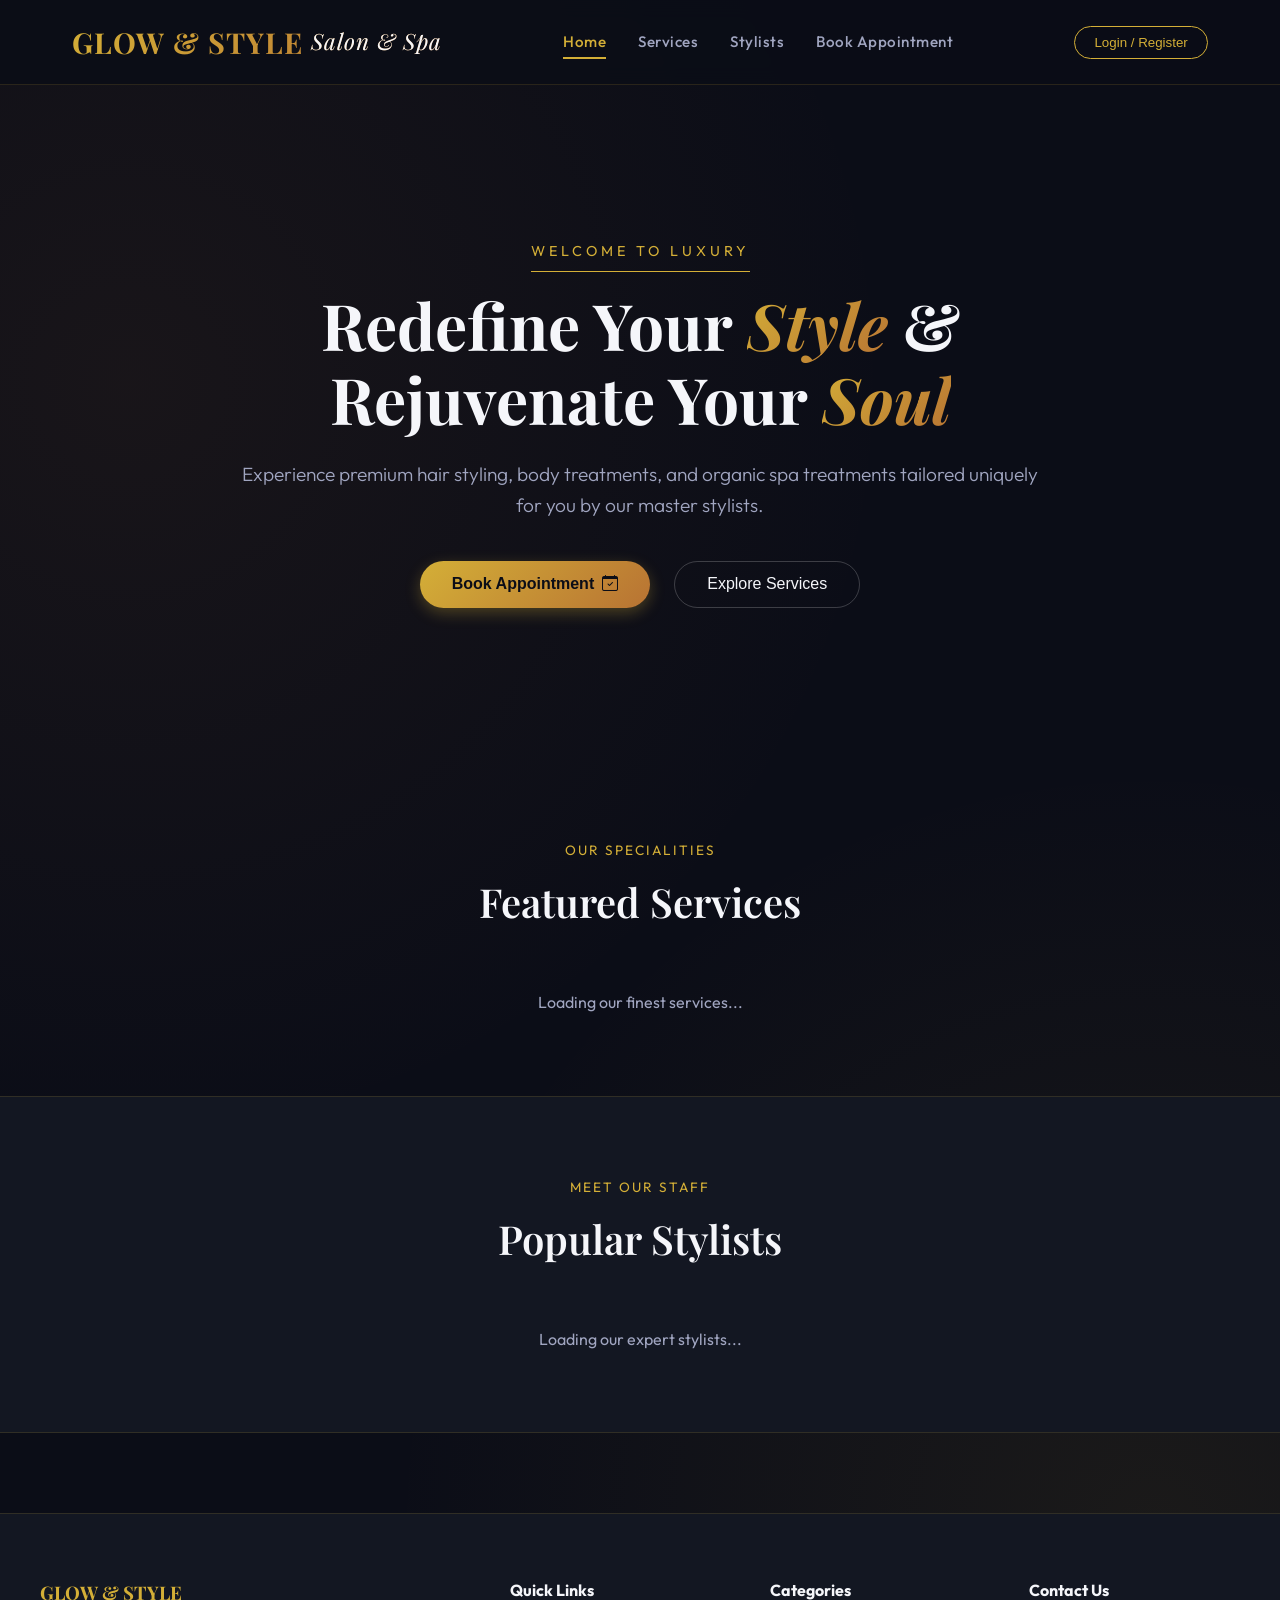
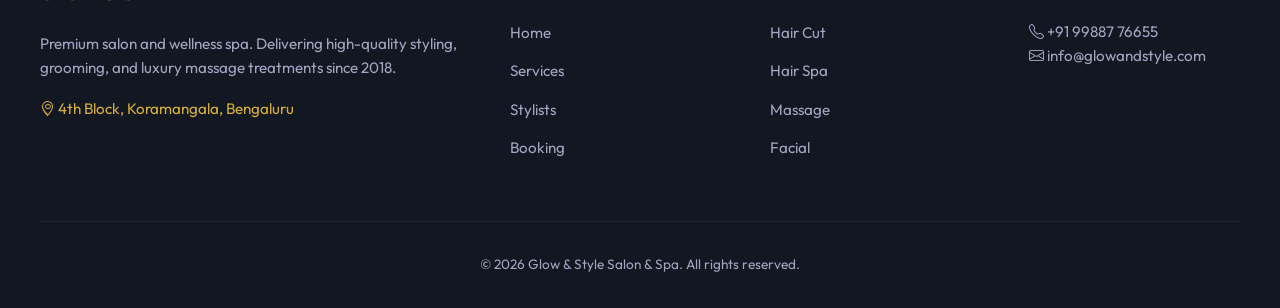
<file: Frontend/index.html>
<!DOCTYPE html>
<html lang="en">
<head>
    <meta charset="UTF-8">
    <meta name="viewport" content="width=device-width, initial-scale=1.0">
    <title>Glow & Style - Luxury Salon & Spa</title>
    <!-- Bootstrap Icons -->
    <link rel="stylesheet" href="https://cdn.jsdelivr.net/npm/bootstrap-icons@1.11.3/font/bootstrap-icons.min.css">
    <link rel="stylesheet" href="style.css">
</head>
<body>

    <!-- Header Navigation -->
    <header>
        <nav class="navbar">
            <a href="index.html" class="logo">GLOW & STYLE <span>Salon & Spa</span></a>
            <ul class="nav-links">
                <li><a href="index.html" class="active">Home</a></li>
                <li><a href="services.html">Services</a></li>
                <li><a href="stylists.html">Stylists</a></li>
                <li><a href="booking.html">Book Appointment</a></li>
            </ul>
            <div id="nav-auth-container">
                <!-- Loaded dynamically by JS -->
            </div>
        </nav>
    </header>

    <!-- Hero Banner -->
    <section class="hero">
        <div class="hero-content">
            <span class="hero-subtitle">Welcome to Luxury</span>
            <h1>Redefine Your <span>Style</span> & Rejuvenate Your <span>Soul</span></h1>
            <p class="hero-description">Experience premium hair styling, body treatments, and organic spa treatments tailored uniquely for you by our master stylists.</p>
            <div class="hero-buttons">
                <button class="btn-primary" onclick="window.location.href='booking.html'">Book Appointment <i class="bi bi-calendar-check"></i></button>
                <button class="btn-secondary" onclick="window.location.href='services.html'">Explore Services</button>
            </div>
        </div>
    </section>

    <!-- Featured Services Section -->
    <section class="section">
        <div class="section-header">
            <span class="section-subtitle">Our Specialities</span>
            <h2 class="section-title">Featured Services</h2>
        </div>
        <div class="featured-grid" id="featured-services-grid">
            <!-- Services loaded dynamically by JS -->
            <div style="grid-column: 1/-1; text-align:center; color:var(--text-muted);">Loading our finest services...</div>
        </div>
    </section>

    <!-- Stylists Section -->
    <section class="section" style="background: var(--bg-secondary); border-top: 1px solid var(--border-glass); border-bottom: 1px solid var(--border-glass); padding: 5rem 2rem; max-width: 100%;">
        <div style="max-width: 1200px; margin: 0 auto;">
            <div class="section-header">
                <span class="section-subtitle">Meet Our Staff</span>
                <h2 class="section-title">Popular Stylists</h2>
            </div>
            <div class="featured-grid" id="popular-stylists-grid">
                <!-- Stylists loaded dynamically by JS -->
                <div style="grid-column: 1/-1; text-align:center; color:var(--text-muted);">Loading our expert stylists...</div>
            </div>
        </div>
    </section>

    <!-- Footer -->
    <footer>
        <div class="footer-content">
            <div class="footer-section">
                <h3>GLOW & STYLE</h3>
                <p>Premium salon and wellness spa. Delivering high-quality styling, grooming, and luxury massage treatments since 2018.</p>
                <p style="margin-top: 1rem; color:var(--primary);"><i class="bi bi-geo-alt"></i> 4th Block, Koramangala, Bengaluru</p>
            </div>
            <div class="footer-section">
                <h4>Quick Links</h4>
                <ul class="footer-links" style="margin-top: 1rem;">
                    <li><a href="index.html">Home</a></li>
                    <li><a href="services.html">Services</a></li>
                    <li><a href="stylists.html">Stylists</a></li>
                    <li><a href="booking.html">Booking</a></li>
                </ul>
            </div>
            <div class="footer-section">
                <h4>Categories</h4>
                <ul class="footer-links" style="margin-top: 1rem;">
                    <li><a href="services.html">Hair Cut</a></li>
                    <li><a href="services.html">Hair Spa</a></li>
                    <li><a href="services.html">Massage</a></li>
                    <li><a href="services.html">Facial</a></li>
                </ul>
            </div>
            <div class="footer-section">
                <h4>Contact Us</h4>
                <p style="margin-top: 1rem;"><i class="bi bi-telephone"></i> +91 99887 76655</p>
                <p><i class="bi bi-envelope"></i> info@glowandstyle.com</p>
            </div>
        </div>
        <div class="footer-bottom">
            <p>&copy; 2026 Glow & Style Salon & Spa. All rights reserved.</p>
        </div>
    </footer>

    <script src="script.js"></script>
</body>
</html>
</file>
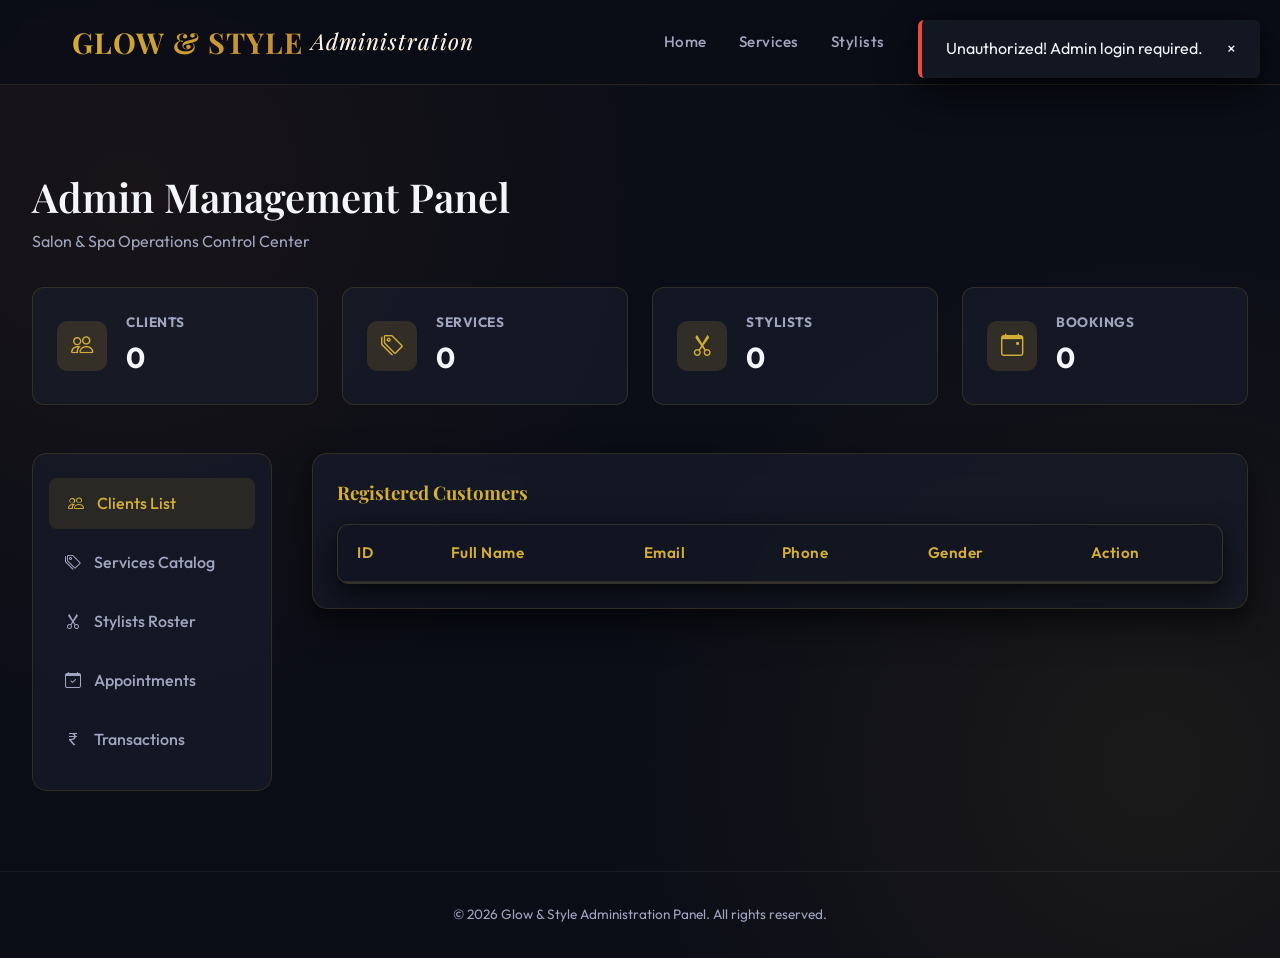
<file: Frontend/admin_dashboard.html>
<!DOCTYPE html>
<html lang="en">
<head>
    <meta charset="UTF-8">
    <meta name="viewport" content="width=device-width, initial-scale=1.0">
    <title>Admin Management Dashboard - Glow & Style</title>
    <link rel="stylesheet" href="https://cdn.jsdelivr.net/npm/bootstrap-icons@1.11.3/font/bootstrap-icons.min.css">
    <link rel="stylesheet" href="style.css">
</head>
<body>

    <header>
        <nav class="navbar">
            <a href="index.html" class="logo">GLOW & STYLE <span>Administration</span></a>
            <ul class="nav-links">
                <li><a href="index.html">Home</a></li>
                <li><a href="services.html">Services</a></li>
                <li><a href="stylists.html">Stylists</a></li>
            </ul>
            <div id="nav-auth-container"></div>
        </nav>
    </header>

    <main class="section" style="max-width: 1350px;">
        <div class="section-header" style="text-align: left; margin-bottom: 2rem;">
            <h1 class="section-title">Admin Management Panel</h1>
            <p style="color:var(--text-muted)">Salon & Spa Operations Control Center</p>
        </div>

        <!-- Analytical Statistics -->
        <div class="stats-grid">
            <div class="stat-card">
                <div class="stat-icon"><i class="bi bi-people"></i></div>
                <div class="stat-info">
                    <h4>Clients</h4>
                    <p id="stat-total-clients">0</p>
                </div>
            </div>
            <div class="stat-card">
                <div class="stat-icon"><i class="bi bi-tags"></i></div>
                <div class="stat-info">
                    <h4>Services</h4>
                    <p id="stat-total-services">0</p>
                </div>
            </div>
            <div class="stat-card">
                <div class="stat-icon"><i class="bi bi-scissors"></i></div>
                <div class="stat-info">
                    <h4>Stylists</h4>
                    <p id="stat-total-stylists">0</p>
                </div>
            </div>
            <div class="stat-card">
                <div class="stat-icon"><i class="bi bi-calendar-event"></i></div>
                <div class="stat-info">
                    <h4>Bookings</h4>
                    <p id="stat-total-bookings">0</p>
                </div>
            </div>
        </div>

        <!-- Core Dashboard Layout -->
        <div class="dashboard-layout">
            
            <!-- Sidebar Panel -->
            <div class="sidebar">
                <ul class="sidebar-menu">
                    <li class="sidebar-link active" data-section="customers"><i class="bi bi-people"></i> Clients List</li>
                    <li class="sidebar-link" data-section="services"><i class="bi bi-tags"></i> Services Catalog</li>
                    <li class="sidebar-link" data-section="stylists"><i class="bi bi-scissors"></i> Stylists Roster</li>
                    <li class="sidebar-link" data-section="appointments"><i class="bi bi-calendar-check"></i> Appointments</li>
                    <li class="sidebar-link" data-section="payments"><i class="bi bi-currency-rupee"></i> Transactions</li>
                </ul>
            </div>

            <!-- Sections Container -->
            <div>
                
                <!-- CUSTOMERS SECTION -->
                <div class="admin-section" id="admin-sec-customers">
                    <div class="glass-card" style="padding: 1.5rem;">
                        <h3 style="font-family:var(--font-serif); margin-bottom: 1rem; color:var(--primary);">Registered Customers</h3>
                        <div class="table-responsive">
                            <table class="custom-table">
                                <thead>
                                    <tr>
                                        <th>ID</th>
                                        <th>Full Name</th>
                                        <th>Email</th>
                                        <th>Phone</th>
                                        <th>Gender</th>
                                        <th>Action</th>
                                    </tr>
                                </thead>
                                <tbody id="admin-customers-tbody"></tbody>
                            </table>
                        </div>
                    </div>
                </div>

                <!-- SERVICES SECTION -->
                <div class="admin-section" id="admin-sec-services" style="display:none;">
                    <div class="glass-card" style="padding: 1.5rem;">
                        <div style="display:flex; justify-content:space-between; align-items:center; margin-bottom: 1.2rem;">
                            <h3 style="font-family:var(--font-serif); color:var(--primary); margin:0;">Services List</h3>
                            <button class="btn-primary" onclick="openAddServiceModal()"><i class="bi bi-plus-circle"></i> Add Service</button>
                        </div>
                        <div class="table-responsive">
                            <table class="custom-table">
                                <thead>
                                    <tr>
                                        <th>ID</th>
                                        <th>Service Name</th>
                                        <th>Category</th>
                                        <th>Duration</th>
                                        <th>Price</th>
                                        <th>Action</th>
                                    </tr>
                                </thead>
                                <tbody id="admin-services-tbody"></tbody>
                            </table>
                        </div>
                    </div>
                </div>

                <!-- STYLISTS SECTION -->
                <div class="admin-section" id="admin-sec-stylists" style="display:none;">
                    <div class="glass-card" style="padding: 1.5rem;">
                        <div style="display:flex; justify-content:space-between; align-items:center; margin-bottom: 1.2rem;">
                            <h3 style="font-family:var(--font-serif); color:var(--primary); margin:0;">Stylists & Therapists</h3>
                            <button class="btn-primary" onclick="openAddStylistModal()"><i class="bi bi-plus-circle"></i> Add Stylist</button>
                        </div>
                        <div class="table-responsive">
                            <table class="custom-table">
                                <thead>
                                    <tr>
                                        <th>ID</th>
                                        <th>Stylist Name</th>
                                        <th>Specialty</th>
                                        <th>Experience</th>
                                        <th>Phone</th>
                                        <th>Availability</th>
                                        <th>Action</th>
                                    </tr>
                                </thead>
                                <tbody id="admin-stylists-tbody"></tbody>
                            </table>
                        </div>
                    </div>
                </div>

                <!-- APPOINTMENTS SECTION -->
                <div class="admin-section" id="admin-sec-appointments" style="display:none;">
                    <div class="glass-card" style="padding: 1.5rem;">
                        <h3 style="font-family:var(--font-serif); margin-bottom: 1rem; color:var(--primary);">Customer Appointments</h3>
                        <div class="table-responsive">
                            <table class="custom-table">
                                <thead>
                                    <tr>
                                        <th>ID</th>
                                        <th>Customer</th>
                                        <th>Service</th>
                                        <th>Stylist</th>
                                        <th>Schedule</th>
                                        <th>Status</th>
                                        <th>Action</th>
                                    </tr>
                                </thead>
                                <tbody id="admin-appointments-tbody"></tbody>
                            </table>
                        </div>
                    </div>
                </div>

                <!-- TRANSACTIONS SECTION -->
                <div class="admin-section" id="admin-sec-payments" style="display:none;">
                    <div class="glass-card" style="padding: 1.5rem;">
                        <h3 style="font-family:var(--font-serif); margin-bottom: 1rem; color:var(--primary);">Transactions History</h3>
                        <div class="table-responsive">
                            <table class="custom-table">
                                <thead>
                                    <tr>
                                        <th>ID</th>
                                        <th>Customer</th>
                                        <th>Booking ID</th>
                                        <th>Amount</th>
                                        <th>Method</th>
                                        <th>Status</th>
                                        <th>Action</th>
                                    </tr>
                                </thead>
                                <tbody id="admin-payments-tbody"></tbody>
                            </table>
                        </div>
                    </div>
                </div>

            </div>
        </div>
    </main>

    <div style="margin-top: 5rem; text-align: center; color:var(--text-muted); font-size:0.85rem; padding: 2rem 0; border-top: 1px solid rgba(255,255,255,0.05);">
        &copy; 2026 Glow & Style Administration Panel. All rights reserved.
    </div>

    <script src="script.js"></script>
</body>
</html>
</file>
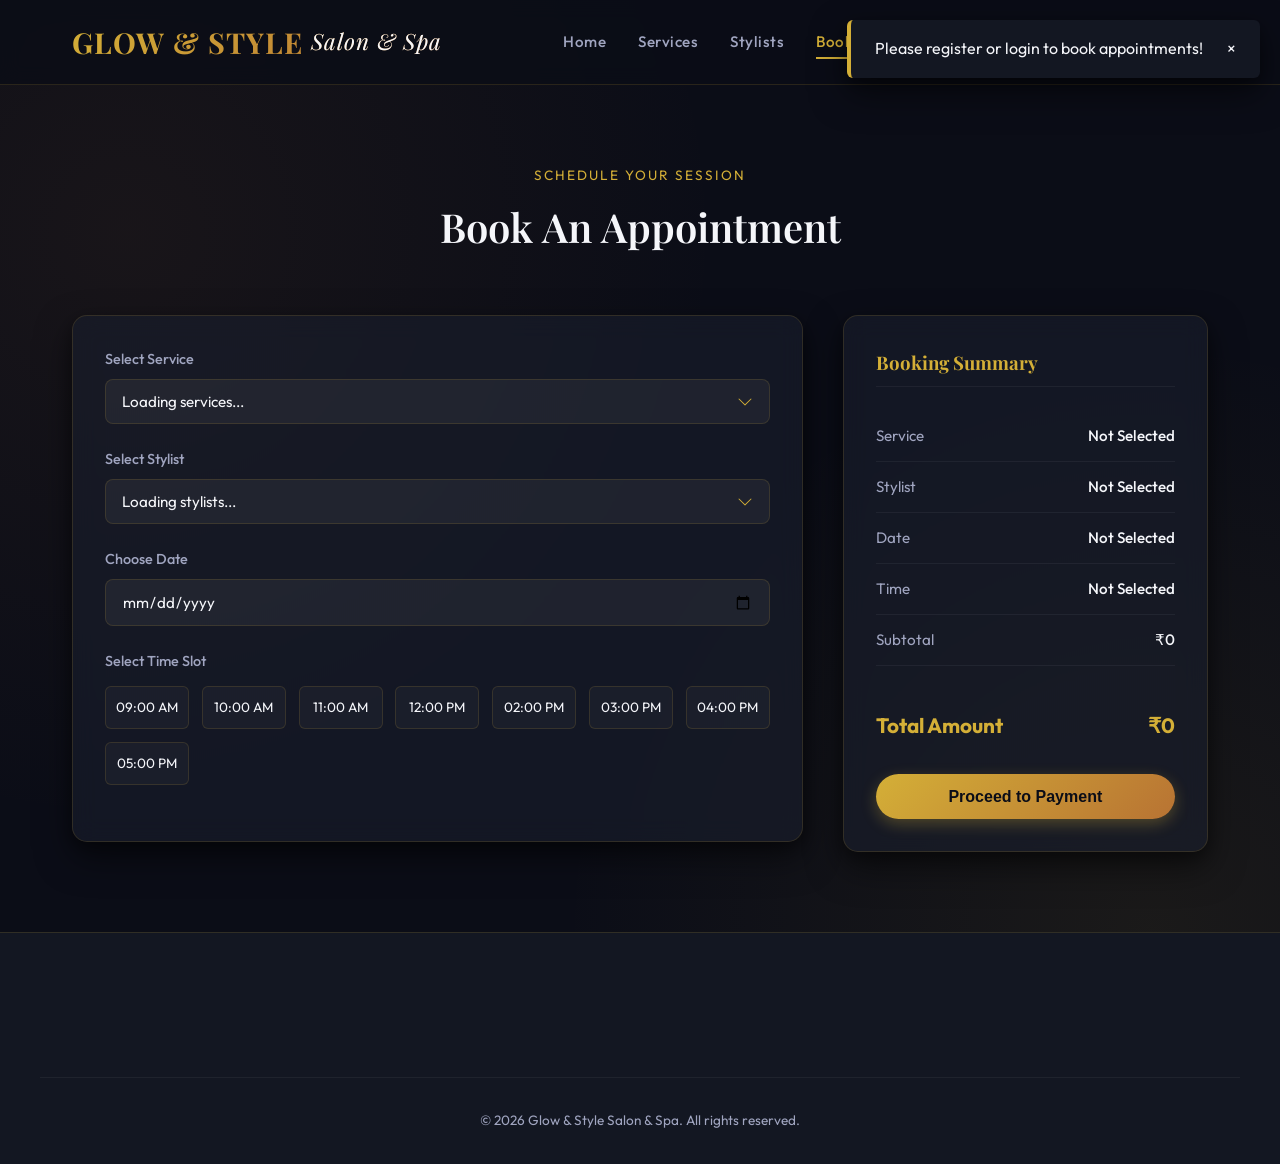
<file: Frontend/booking.html>
<!DOCTYPE html>
<html lang="en">
<head>
    <meta charset="UTF-8">
    <meta name="viewport" content="width=device-width, initial-scale=1.0">
    <title>Book Appointment - Glow & Style</title>
    <link rel="stylesheet" href="https://cdn.jsdelivr.net/npm/bootstrap-icons@1.11.3/font/bootstrap-icons.min.css">
    <link rel="stylesheet" href="style.css">
</head>
<body>

    <header>
        <nav class="navbar">
            <a href="index.html" class="logo">GLOW & STYLE <span>Salon & Spa</span></a>
            <ul class="nav-links">
                <li><a href="index.html">Home</a></li>
                <li><a href="services.html">Services</a></li>
                <li><a href="stylists.html">Stylists</a></li>
                <li><a href="booking.html" class="active">Book Appointment</a></li>
            </ul>
            <div id="nav-auth-container"></div>
        </nav>
    </header>

    <main class="section">
        <div class="section-header">
            <span class="section-subtitle">Schedule Your Session</span>
            <h1 class="section-title">Book An Appointment</h1>
        </div>

        <div class="booking-layout">
            <!-- Form Block -->
            <div class="glass-card">
                <form id="booking-form" onsubmit="return false;">
                    <div class="form-group">
                        <label for="book-service-select">Select Service</label>
                        <select class="form-control form-select" id="book-service-select" required>
                            <option value="">Loading services...</option>
                        </select>
                    </div>

                    <div class="form-group">
                        <label for="book-stylist-select">Select Stylist</label>
                        <select class="form-control form-select" id="book-stylist-select" required>
                            <option value="">Loading stylists...</option>
                        </select>
                    </div>

                    <div class="form-group">
                        <label for="book-date">Choose Date</label>
                        <input type="date" class="form-control" id="book-date" required>
                    </div>

                    <div class="form-group">
                        <label>Select Time Slot</label>
                        <div class="booking-grid">
                            <div class="time-slot" data-time="09:00">09:00 AM</div>
                            <div class="time-slot" data-time="10:00">10:00 AM</div>
                            <div class="time-slot" data-time="11:00">11:00 AM</div>
                            <div class="time-slot" data-time="12:00">12:00 PM</div>
                            <div class="time-slot" data-time="02:00">02:00 PM</div>
                            <div class="time-slot" data-time="03:00">03:00 PM</div>
                            <div class="time-slot" data-time="04:00">04:00 PM</div>
                            <div class="time-slot" data-time="05:00">05:00 PM</div>
                        </div>
                    </div>
                </form>
            </div>

            <!-- Summary Block -->
            <div class="glass-card booking-summary-card">
                <h3 style="font-family: var(--font-serif); color: var(--primary); margin-bottom: 1.5rem; border-bottom: 1px solid rgba(255,255,255,0.05); padding-bottom: 0.5rem;">Booking Summary</h3>
                <ul class="summary-list">
                    <li class="summary-item">
                        <span>Service</span>
                        <span id="summary-service">Not Selected</span>
                    </li>
                    <li class="summary-item">
                        <span>Stylist</span>
                        <span id="summary-stylist">Not Selected</span>
                    </li>
                    <li class="summary-item">
                        <span>Date</span>
                        <span id="summary-date">Not Selected</span>
                    </li>
                    <li class="summary-item">
                        <span>Time</span>
                        <span id="summary-time">Not Selected</span>
                    </li>
                    <li class="summary-item">
                        <span>Subtotal</span>
                        <span id="summary-price">₹0</span>
                    </li>
                </ul>
                <div class="summary-total">
                    <span>Total Amount</span>
                    <span id="summary-total">₹0</span>
                </div>
                <button type="button" class="btn-primary" id="btn-confirm-booking" style="width: 100%; justify-content: center; margin-top: 2rem;">Proceed to Payment</button>
            </div>
        </div>
    </main>

    <footer>
        <div class="footer-bottom" style="margin-top: 5rem;">
            <p>&copy; 2026 Glow & Style Salon & Spa. All rights reserved.</p>
        </div>
    </footer>

    <script src="script.js"></script>
</body>
</html>
</file>
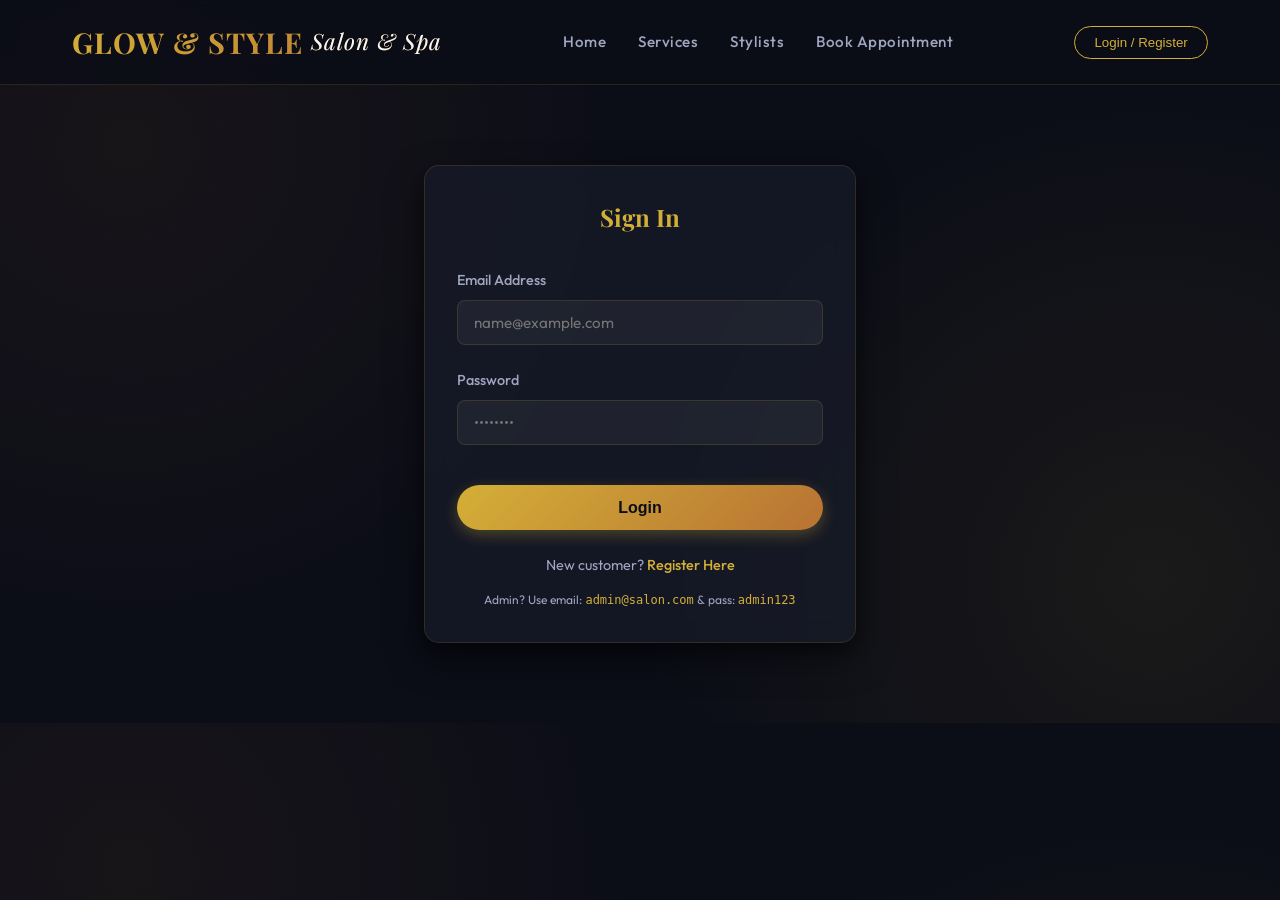
<file: Frontend/customer_dashboard.html>
<!DOCTYPE html>
<html lang="en">
<head>
    <meta charset="UTF-8">
    <meta name="viewport" content="width=device-width, initial-scale=1.0">
    <title>Customer Dashboard - Glow & Style</title>
    <link rel="stylesheet" href="https://cdn.jsdelivr.net/npm/bootstrap-icons@1.11.3/font/bootstrap-icons.min.css">
    <link rel="stylesheet" href="style.css">
</head>
<body>

    <header>
        <nav class="navbar">
            <a href="index.html" class="logo">GLOW & STYLE <span>Salon & Spa</span></a>
            <ul class="nav-links">
                <li><a href="index.html">Home</a></li>
                <li><a href="services.html">Services</a></li>
                <li><a href="stylists.html">Stylists</a></li>
                <li><a href="booking.html">Book Appointment</a></li>
            </ul>
            <div id="nav-auth-container"></div>
        </nav>
    </header>

    <main class="section">
        <div class="section-header">
            <span class="section-subtitle">Manage Your Bookings</span>
            <h1 class="section-title">Customer Dashboard</h1>
        </div>

        <div class="dashboard-layout">
            <!-- Profile Sidebar -->
            <div class="sidebar">
                <div style="text-align: center; margin-bottom: 2rem; border-bottom: 1px solid rgba(255,255,255,0.05); padding-bottom: 1.5rem;">
                    <div style="width:70px; height:70px; border-radius:50%; background:var(--primary); color:var(--bg-primary); display:flex; align-items:center; justify-content:center; font-size:1.8rem; font-weight:700; margin:0 auto 1rem;">
                        <i class="bi bi-person"></i>
                    </div>
                    <h3 id="dash-client-name" style="font-family:var(--font-serif); font-size:1.2rem; color:var(--primary);">Loading...</h3>
                    <p id="dash-client-email" style="font-size:0.8rem; color:var(--text-muted);">Loading...</p>
                </div>
                <div style="display:flex; flex-direction:column; gap:0.8rem; font-size:0.85rem;">
                    <div>
                        <span style="color:var(--text-muted)">Phone:</span>
                        <p id="dash-client-phone" style="font-weight:500;">Loading...</p>
                    </div>
                    <div>
                        <span style="color:var(--text-muted)">Gender:</span>
                        <p id="dash-client-gender" style="font-weight:500;">Loading...</p>
                    </div>
                </div>
            </div>

            <!-- Content Area -->
            <div style="display:flex; flex-direction:column; gap:2.5rem;">
                
                <!-- Upcoming Appointments -->
                <div class="glass-card" style="padding: 1.5rem;">
                    <h3 style="font-family: var(--font-serif); color: var(--primary); margin-bottom: 1rem; display:flex; align-items:center; gap:0.5rem;"><i class="bi bi-calendar-event"></i> Upcoming Appointments</h3>
                    <div class="table-responsive">
                        <table class="custom-table">
                            <thead>
                                <tr>
                                    <th>Booking ID</th>
                                    <th>Service</th>
                                    <th>Stylist</th>
                                    <th>Date</th>
                                    <th>Time</th>
                                    <th>Actions</th>
                                </tr>
                            </thead>
                            <tbody id="upcoming-appointments-list">
                                <tr><td colspan="6" style="text-align:center; color:var(--text-muted);">Loading bookings...</td></tr>
                            </tbody>
                        </table>
                    </div>
                </div>

                <!-- Completed Services -->
                <div class="glass-card" style="padding: 1.5rem;">
                    <h3 style="font-family: var(--font-serif); color: var(--primary); margin-bottom: 1rem; display:flex; align-items:center; gap:0.5rem;"><i class="bi bi-check2-circle"></i> Service History</h3>
                    <div class="table-responsive">
                        <table class="custom-table">
                            <thead>
                                <tr>
                                    <th>Booking ID</th>
                                    <th>Service Name</th>
                                    <th>Stylist Name</th>
                                    <th>Date Completed</th>
                                    <th>Status</th>
                                </tr>
                            </thead>
                            <tbody id="completed-appointments-list">
                                <tr><td colspan="5" style="text-align:center; color:var(--text-muted);">Loading history...</td></tr>
                            </tbody>
                        </table>
                    </div>
                </div>

                <!-- Billing History -->
                <div class="glass-card" style="padding: 1.5rem;">
                    <h3 style="font-family: var(--font-serif); color: var(--primary); margin-bottom: 1rem; display:flex; align-items:center; gap:0.5rem;"><i class="bi bi-credit-card"></i> Payment History</h3>
                    <div class="table-responsive">
                        <table class="custom-table">
                            <thead>
                                <tr>
                                    <th>Receipt ID</th>
                                    <th>Booking ID</th>
                                    <th>Paid Amount</th>
                                    <th>Payment Method</th>
                                    <th>Status</th>
                                </tr>
                            </thead>
                            <tbody id="payment-history-list">
                                <tr><td colspan="5" style="text-align:center; color:var(--text-muted);">Loading payment transactions...</td></tr>
                            </tbody>
                        </table>
                    </div>
                </div>

            </div>
        </div>
    </main>

    <footer>
        <div class="footer-bottom" style="margin-top: 5rem;">
            <p>&copy; 2026 Glow & Style Salon & Spa. All rights reserved.</p>
        </div>
    </footer>

    <script src="script.js"></script>
</body>
</html>
</file>
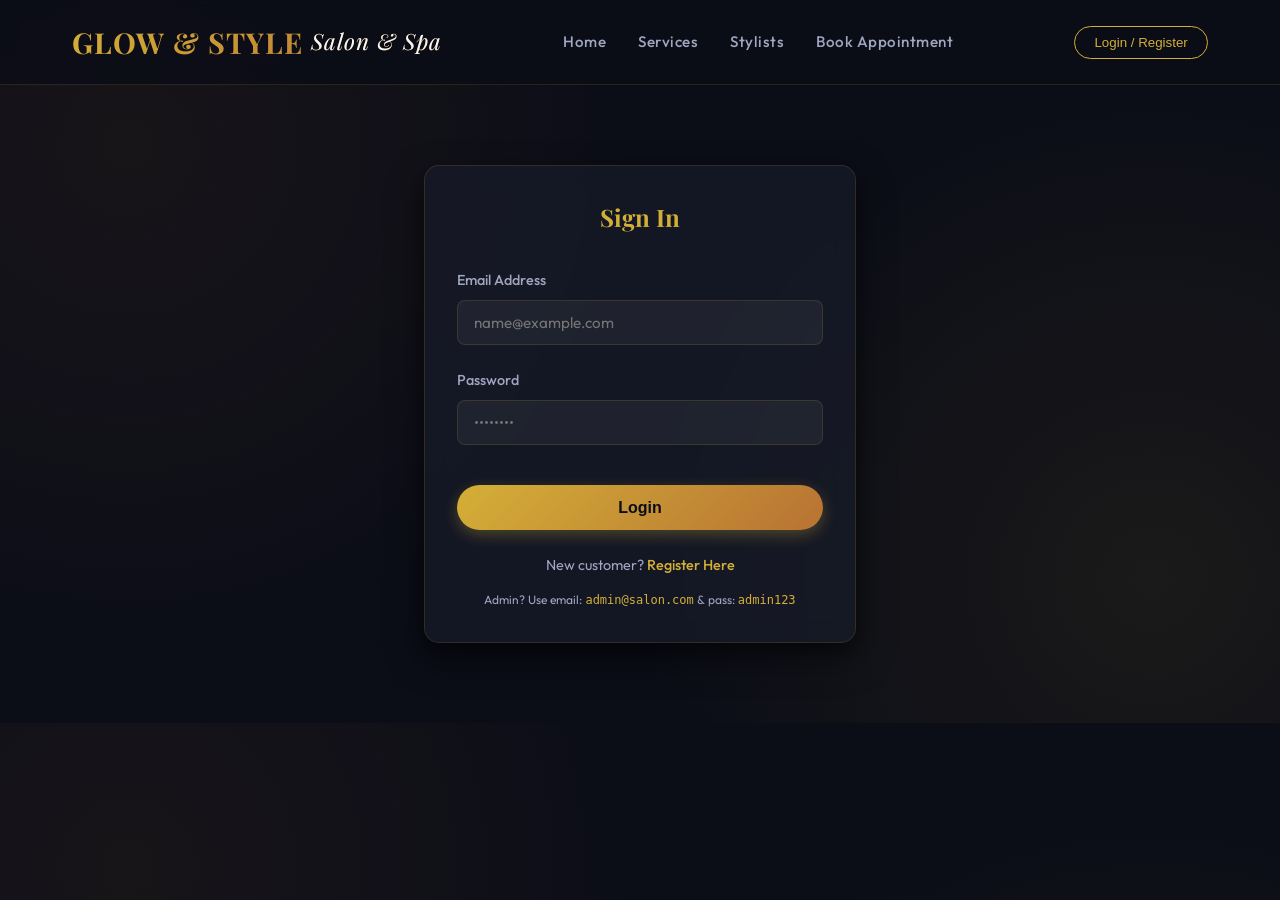
<file: Frontend/login.html>
<!DOCTYPE html>
<html lang="en">
<head>
    <meta charset="UTF-8">
    <meta name="viewport" content="width=device-width, initial-scale=1.0">
    <title>Customer Login - Glow & Style</title>
    <link rel="stylesheet" href="https://cdn.jsdelivr.net/npm/bootstrap-icons@1.11.3/font/bootstrap-icons.min.css">
    <link rel="stylesheet" href="style.css">
</head>
<body>

    <header>
        <nav class="navbar">
            <a href="index.html" class="logo">GLOW & STYLE <span>Salon & Spa</span></a>
            <ul class="nav-links">
                <li><a href="index.html">Home</a></li>
                <li><a href="services.html">Services</a></li>
                <li><a href="stylists.html">Stylists</a></li>
                <li><a href="booking.html">Book Appointment</a></li>
            </ul>
            <div id="nav-auth-container"></div>
        </nav>
    </header>

    <div class="auth-container">
        <div class="glass-card">
            <h2 style="font-family: var(--font-serif); text-align: center; margin-bottom: 2rem; color: var(--primary);">Sign In</h2>
            <form id="login-form">
                <div class="form-group">
                    <label for="login-email">Email Address</label>
                    <input type="email" class="form-control" id="login-email" placeholder="name@example.com" required>
                </div>
                <div class="form-group">
                    <label for="login-password">Password</label>
                    <input type="password" class="form-control" id="login-password" placeholder="••••••••" required>
                </div>
                <button type="submit" class="btn-primary" style="width: 100%; justify-content: center; margin-top: 1rem;">Login</button>
            </form>
            <div class="auth-footer">
                <p>New customer? <a href="register.html">Register Here</a></p>
                <p style="margin-top:0.8rem; font-size:0.75rem; color:var(--text-muted);">Admin? Use email: <code style="color:var(--primary)">admin@salon.com</code> & pass: <code style="color:var(--primary)">admin123</code></p>
            </div>
        </div>
    </div>

    <script src="script.js"></script>
</body>
</html>
</file>
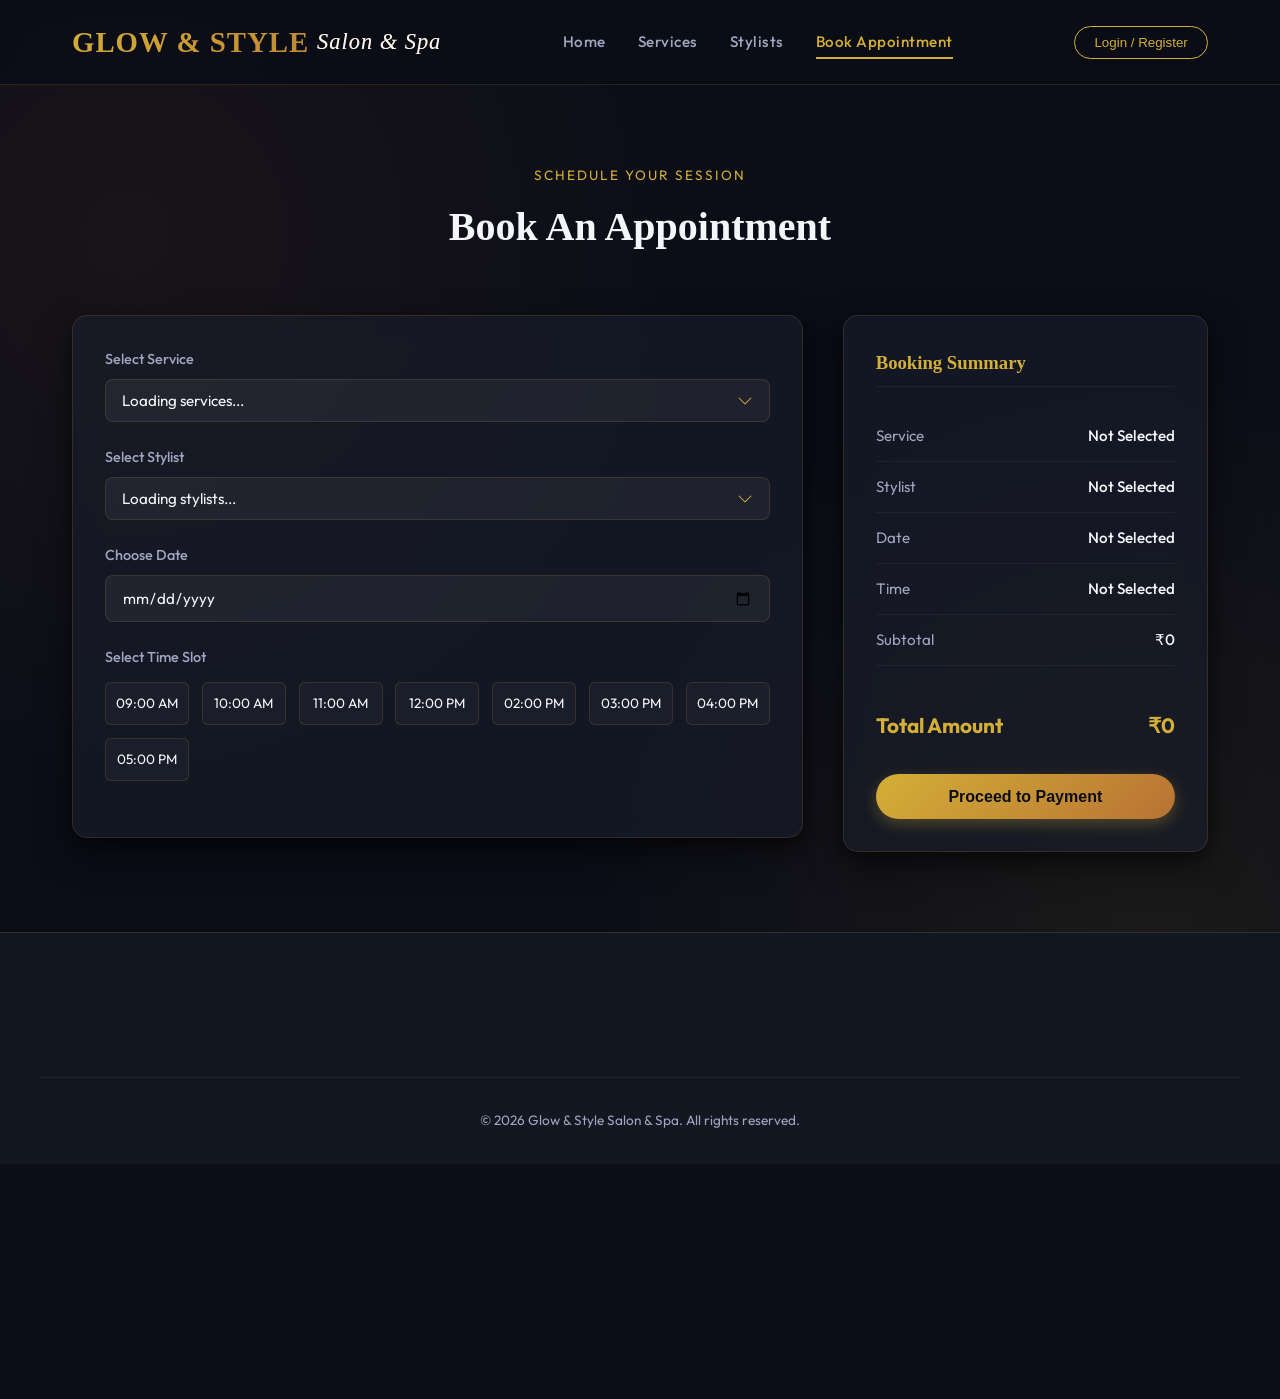
<file: Frontend/payment.html>
<!DOCTYPE html>
<html lang="en">
<head>
    <meta charset="UTF-8">
    <meta name="viewport" content="width=device-width, initial-scale=1.0">
    <title>Process Payment - Glow & Style</title>
    <link rel="stylesheet" href="https://cdn.jsdelivr.net/npm/bootstrap-icons@1.11.3/font/bootstrap-icons.min.css">
    <link rel="stylesheet" href="style.css">
</head>
<body>

    <header>
        <nav class="navbar">
            <a href="index.html" class="logo">GLOW & STYLE <span>Salon & Spa</span></a>
            <ul class="nav-links">
                <li><a href="index.html">Home</a></li>
                <li><a href="services.html">Services</a></li>
                <li><a href="stylists.html">Stylists</a></li>
                <li><a href="booking.html">Book Appointment</a></li>
            </ul>
            <div id="nav-auth-container"></div>
        </nav>
    </header>

    <main class="section" style="max-width: 800px;">
        <div class="section-header">
            <span class="section-subtitle">Secure Booking Checkout</span>
            <h1 class="section-title">Billing & Payment</h1>
        </div>

        <div class="glass-card">
            <!-- Details summary -->
            <div style="border-bottom: 1px solid rgba(255,255,255,0.05); padding-bottom: 1.5rem; margin-bottom: 2rem;">
                <h3 style="font-family: var(--font-serif); color: var(--primary); margin-bottom: 1rem;">Order Details</h3>
                <div style="display:grid; grid-template-columns: 1fr 1fr; gap:1rem; font-size:0.95rem;">
                    <div>
                        <p style="color:var(--text-muted)">Selected Service:</p>
                        <p style="font-weight: 500;" id="pay-service-name">Loading...</p>
                    </div>
                    <div>
                        <p style="color:var(--text-muted)">Stylist Specialist:</p>
                        <p style="font-weight: 500;" id="pay-stylist-name">Loading...</p>
                    </div>
                    <div>
                        <p style="color:var(--text-muted)">Date & Time:</p>
                        <p style="font-weight: 500;" id="pay-date-time">Loading...</p>
                    </div>
                    <div>
                        <p style="color:var(--text-muted)">Pricing Subtotal:</p>
                        <p style="font-weight: 500; color: var(--primary);" id="pay-amount">₹0</p>
                    </div>
                </div>
            </div>

            <!-- Payment Methods -->
            <h3 style="font-family: var(--font-serif); color: var(--primary); margin-bottom: 1.2rem;">Choose Payment Method</h3>
            <div class="payment-methods-grid">
                <div class="payment-method-card" data-method="UPI">
                    <i class="bi bi-phone"></i>
                    <span>UPI (GPay / PhonePe)</span>
                </div>
                <div class="payment-method-card" data-method="Credit Card">
                    <i class="bi bi-credit-card"></i>
                    <span>Credit Card</span>
                </div>
                <div class="payment-method-card" data-method="Debit Card">
                    <i class="bi bi-credit-card-2-front"></i>
                    <span>Debit Card</span>
                </div>
                <div class="payment-method-card" data-method="Cash">
                    <i class="bi bi-cash-stack"></i>
                    <span>Pay at Salon (Cash)</span>
                </div>
            </div>

            <!-- Checkout Price -->
            <div style="display:flex; justify-content:space-between; align-items:center; background:rgba(0,0,0,0.2); padding: 1.5rem; border-radius: 10px; margin-bottom: 2rem;">
                <div>
                    <span style="color:var(--text-muted); font-size: 0.9rem;">Amount Payable</span>
                    <h2 style="color:var(--primary); font-family: var(--font-serif);" id="pay-total">₹0</h2>
                </div>
                <button type="button" class="btn-primary" id="btn-submit-payment" style="padding:1rem 2.5rem; font-size:1.1rem;">Confirm & Pay</button>
            </div>
            
            <p style="font-size:0.8rem; text-align:center; color:var(--text-muted);"><i class="bi bi-shield-lock-fill"></i> Secure SSL Encrypted Billing Payment Gateway</p>
        </div>
    </main>

    <footer>
        <div class="footer-bottom" style="margin-top: 5rem;">
            <p>&copy; 2026 Glow & Style Salon & Spa. All rights reserved.</p>
        </div>
    </footer>

    <script src="script.js"></script>
</body>
</html>
</file>
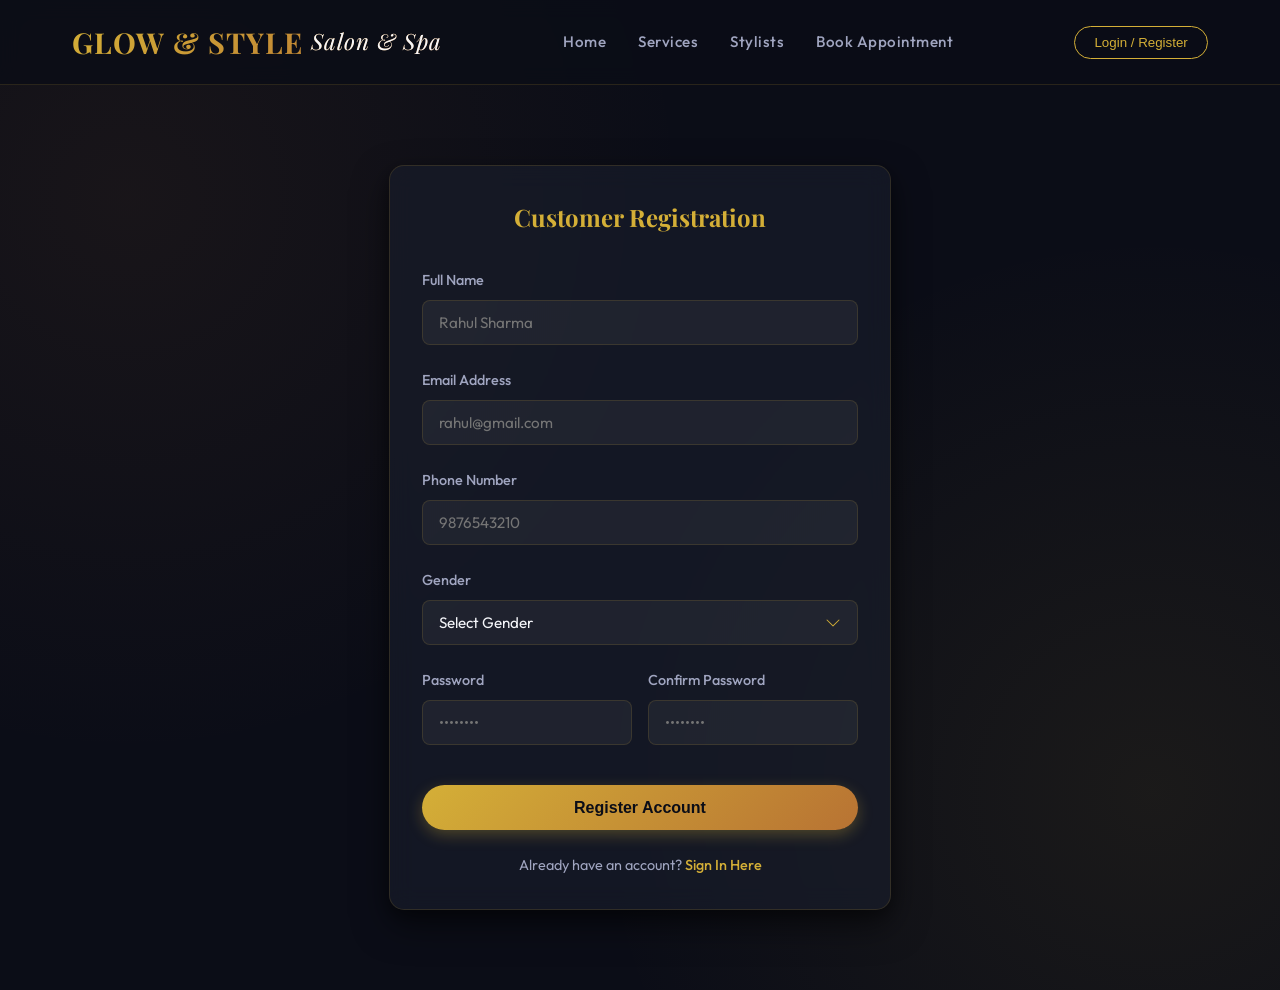
<file: Frontend/register.html>
<!DOCTYPE html>
<html lang="en">
<head>
    <meta charset="UTF-8">
    <meta name="viewport" content="width=device-width, initial-scale=1.0">
    <title>Customer Registration - Glow & Style</title>
    <link rel="stylesheet" href="https://cdn.jsdelivr.net/npm/bootstrap-icons@1.11.3/font/bootstrap-icons.min.css">
    <link rel="stylesheet" href="style.css">
</head>
<body>

    <header>
        <nav class="navbar">
            <a href="index.html" class="logo">GLOW & STYLE <span>Salon & Spa</span></a>
            <ul class="nav-links">
                <li><a href="index.html">Home</a></li>
                <li><a href="services.html">Services</a></li>
                <li><a href="stylists.html">Stylists</a></li>
                <li><a href="booking.html">Book Appointment</a></li>
            </ul>
            <div id="nav-auth-container"></div>
        </nav>
    </header>

    <div class="auth-container" style="max-width: 550px;">
        <div class="glass-card">
            <h2 style="font-family: var(--font-serif); text-align: center; margin-bottom: 2rem; color: var(--primary);">Customer Registration</h2>
            <form id="register-form">
                <div class="form-group">
                    <label for="reg-name">Full Name</label>
                    <input type="text" class="form-control" id="reg-name" placeholder="Rahul Sharma" required>
                </div>
                <div class="form-group">
                    <label for="reg-email">Email Address</label>
                    <input type="email" class="form-control" id="reg-email" placeholder="rahul@gmail.com" required>
                </div>
                <div class="form-group">
                    <label for="reg-phone">Phone Number</label>
                    <input type="tel" class="form-control" id="reg-phone" placeholder="9876543210" required>
                </div>
                <div class="form-group">
                    <label for="reg-gender">Gender</label>
                    <select class="form-control form-select" id="reg-gender" required>
                        <option value="">Select Gender</option>
                        <option value="Male">Male</option>
                        <option value="Female">Female</option>
                        <option value="Other">Other</option>
                    </select>
                </div>
                <div style="display: grid; grid-template-columns: 1fr 1fr; gap: 1rem;">
                    <div class="form-group">
                        <label for="reg-password">Password</label>
                        <input type="password" class="form-control" id="reg-password" placeholder="••••••••" required>
                    </div>
                    <div class="form-group">
                        <label for="reg-confirm-password">Confirm Password</label>
                        <input type="password" class="form-control" id="reg-confirm-password" placeholder="••••••••" required>
                    </div>
                </div>
                <button type="submit" class="btn-primary" style="width: 100%; justify-content: center; margin-top: 1rem;">Register Account</button>
            </form>
            <div class="auth-footer">
                <p>Already have an account? <a href="login.html">Sign In Here</a></p>
            </div>
        </div>
    </div>

    <script src="script.js"></script>
</body>
</html>
</file>
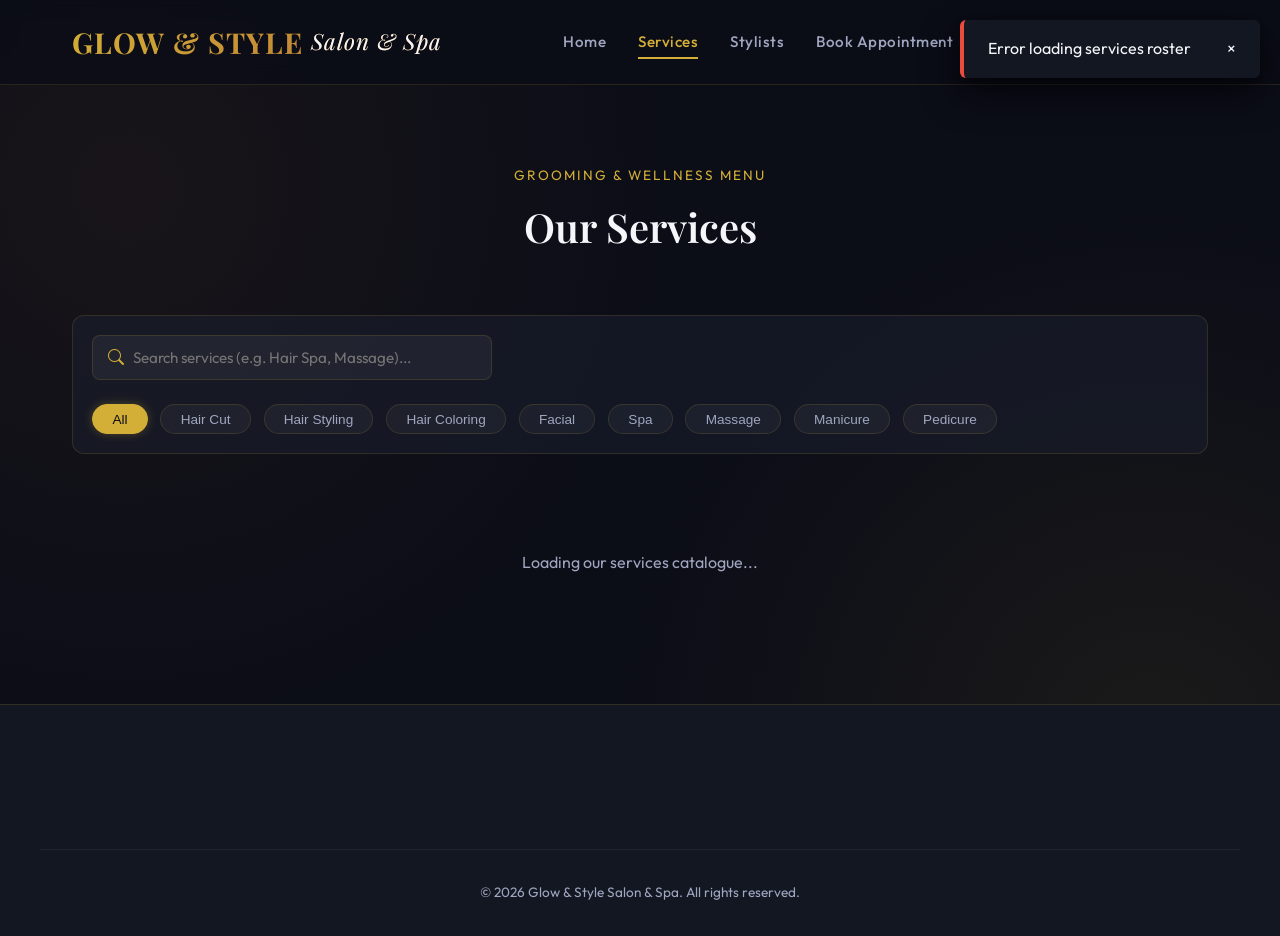
<file: Frontend/services.html>
<!DOCTYPE html>
<html lang="en">
<head>
    <meta charset="UTF-8">
    <meta name="viewport" content="width=device-width, initial-scale=1.0">
    <title>Salon & Spa Services - Glow & Style</title>
    <link rel="stylesheet" href="https://cdn.jsdelivr.net/npm/bootstrap-icons@1.11.3/font/bootstrap-icons.min.css">
    <link rel="stylesheet" href="style.css">
</head>
<body>

    <header>
        <nav class="navbar">
            <a href="index.html" class="logo">GLOW & STYLE <span>Salon & Spa</span></a>
            <ul class="nav-links">
                <li><a href="index.html">Home</a></li>
                <li><a href="services.html" class="active">Services</a></li>
                <li><a href="stylists.html">Stylists</a></li>
                <li><a href="booking.html">Book Appointment</a></li>
            </ul>
            <div id="nav-auth-container"></div>
        </nav>
    </header>

    <main class="section">
        <div class="section-header">
            <span class="section-subtitle">Grooming & Wellness Menu</span>
            <h1 class="section-title">Our Services</h1>
        </div>

        <!-- Filter & Search Panel -->
        <div class="filter-panel">
            <div class="search-box">
                <i class="bi bi-search"></i>
                <input type="text" class="form-control" id="service-search" placeholder="Search services (e.g. Hair Spa, Massage)...">
            </div>
            <div class="category-tags">
                <button class="tag-btn active" data-category="All">All</button>
                <button class="tag-btn" data-category="Hair Cut">Hair Cut</button>
                <button class="tag-btn" data-category="Hair Styling">Hair Styling</button>
                <button class="tag-btn" data-category="Hair Coloring">Hair Coloring</button>
                <button class="tag-btn" data-category="Facial">Facial</button>
                <button class="tag-btn" data-category="Spa">Spa</button>
                <button class="tag-btn" data-category="Massage">Massage</button>
                <button class="tag-btn" data-category="Manicure">Manicure</button>
                <button class="tag-btn" data-category="Pedicure">Pedicure</button>
            </div>
        </div>

        <!-- Services Grid -->
        <div class="services-grid" id="services-list-grid">
            <div style="grid-column: 1/-1; text-align:center; padding:3rem; color:var(--text-muted);">Loading our services catalogue...</div>
        </div>
    </main>

    <footer>
        <div class="footer-bottom" style="margin-top: 5rem;">
            <p>&copy; 2026 Glow & Style Salon & Spa. All rights reserved.</p>
        </div>
    </footer>

    <script src="script.js"></script>
</body>
</html>
</file>
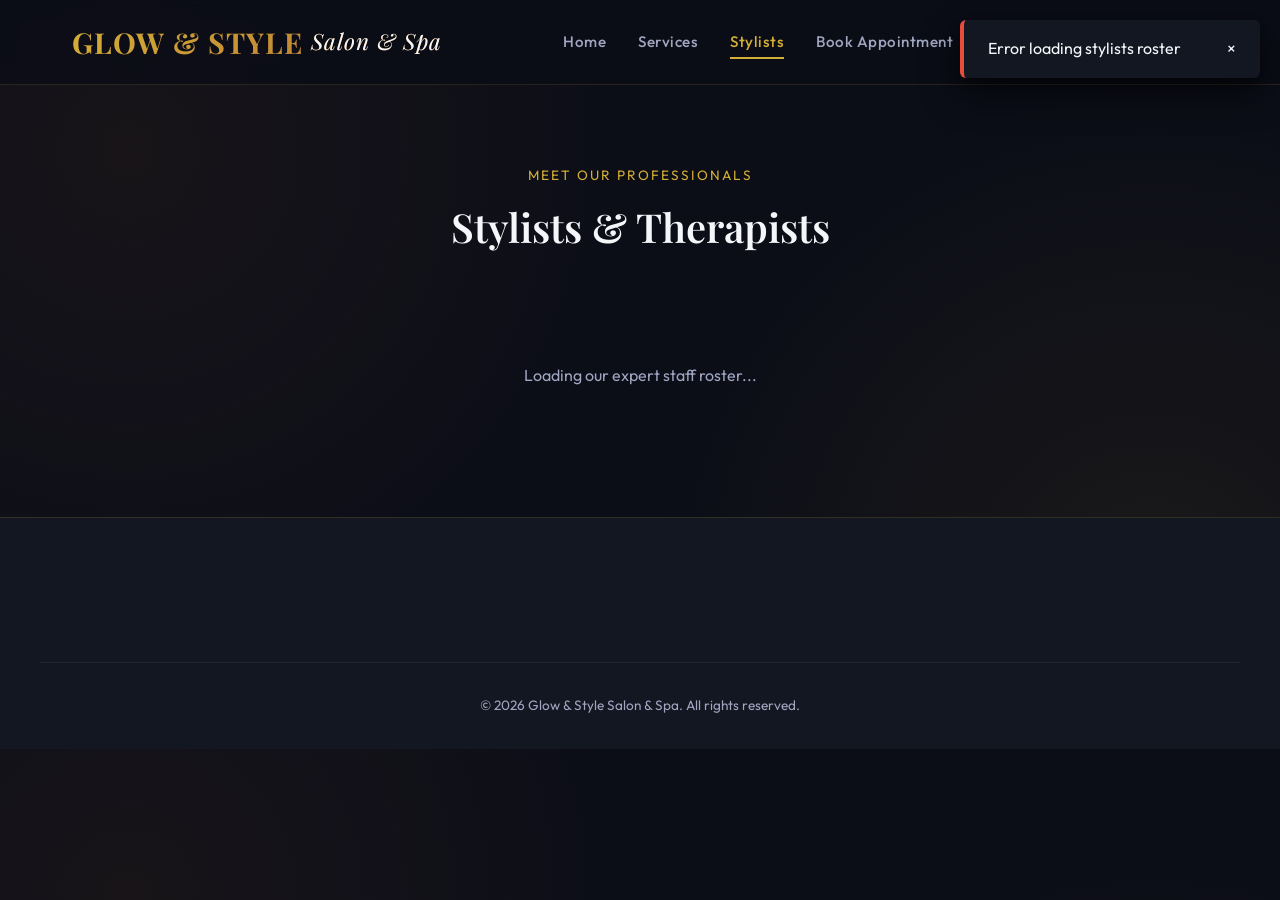
<file: Frontend/stylists.html>
<!DOCTYPE html>
<html lang="en">
<head>
    <meta charset="UTF-8">
    <meta name="viewport" content="width=device-width, initial-scale=1.0">
    <title>Our Stylists & Therapists - Glow & Style</title>
    <link rel="stylesheet" href="https://cdn.jsdelivr.net/npm/bootstrap-icons@1.11.3/font/bootstrap-icons.min.css">
    <link rel="stylesheet" href="style.css">
</head>
<body>

    <header>
        <nav class="navbar">
            <a href="index.html" class="logo">GLOW & STYLE <span>Salon & Spa</span></a>
            <ul class="nav-links">
                <li><a href="index.html">Home</a></li>
                <li><a href="services.html">Services</a></li>
                <li><a href="stylists.html" class="active">Stylists</a></li>
                <li><a href="booking.html">Book Appointment</a></li>
            </ul>
            <div id="nav-auth-container"></div>
        </nav>
    </header>

    <main class="section">
        <div class="section-header">
            <span class="section-subtitle">Meet Our Professionals</span>
            <h1 class="section-title">Stylists & Therapists</h1>
        </div>

        <!-- Stylists Grid -->
        <div class="stylists-grid" id="stylists-list-grid">
            <div style="grid-column: 1/-1; text-align:center; padding:3rem; color:var(--text-muted);">Loading our expert staff roster...</div>
        </div>
    </main>

    <footer>
        <div class="footer-bottom" style="margin-top: 5rem;">
            <p>&copy; 2026 Glow & Style Salon & Spa. All rights reserved.</p>
        </div>
    </footer>

    <script src="script.js"></script>
</body>
</html>
</file>
<file: Frontend/style.css>
/* =====================================================================
   Salon & Spa Booking System - Premium Stylesheet
   Theme: Luxury Dark Gold & Bronze (Charcoal background, warm gold accents)
   ===================================================================== */

@import url('https://fonts.googleapis.com/css2?family=Outfit:wght@300;400;500;600;700&family=Playfair+Display:ital,wght@0,400;0,600;0,700;1,400&display=swap');

:root {
    --bg-primary: #0b0d17;
    --bg-secondary: #131722;
    --bg-glass: rgba(25, 30, 45, 0.6);
    --border-glass: rgba(212, 175, 55, 0.15);
    --border-glass-hover: rgba(212, 175, 55, 0.4);
    
    --primary: #d4af37; /* Luxury Gold */
    --primary-hover: #f3cf5f;
    --secondary: #b87333; /* Bronze */
    --text-main: #f5f6fa;
    --text-muted: #a0a5c0;
    --success: #2ecc71;
    --danger: #e74c3c;
    --warning: #f1c40f;
    
    --font-sans: 'Outfit', sans-serif;
    --font-serif: 'Playfair Display', serif;
    
    --transition-smooth: all 0.3s cubic-bezier(0.25, 0.8, 0.25, 1);
    --shadow-premium: 0 15px 35px rgba(0, 0, 0, 0.5), 0 5px 15px rgba(0, 0, 0, 0.3);
}

* {
    margin: 0;
    padding: 0;
    box-sizing: border-box;
}

body {
    background-color: var(--bg-primary);
    background-image: 
        radial-gradient(circle at 10% 20%, rgba(184, 115, 51, 0.08) 0%, transparent 40%),
        radial-gradient(circle at 90% 80%, rgba(212, 175, 55, 0.08) 0%, transparent 40%);
    color: var(--text-main);
    font-family: var(--font-sans);
    line-height: 1.6;
    overflow-x: hidden;
}

a {
    color: inherit;
    text-decoration: none;
    transition: var(--transition-smooth);
}

/* =====================================================================
   Layout Components
   ===================================================================== */

header {
    background: rgba(11, 13, 23, 0.85);
    backdrop-filter: blur(10px);
    border-bottom: 1px solid var(--border-glass);
    position: sticky;
    top: 0;
    z-index: 1000;
    transition: var(--transition-smooth);
}

.navbar {
    display: flex;
    justify-content: space-between;
    align-items: center;
    max-width: 1200px;
    margin: 0 auto;
    padding: 1.2rem 2rem;
}

.logo {
    font-family: var(--font-serif);
    font-size: 1.8rem;
    font-weight: 700;
    letter-spacing: 1px;
    background: linear-gradient(135deg, var(--primary), var(--secondary));
    -webkit-background-clip: text;
    -webkit-text-fill-color: transparent;
    display: flex;
    align-items: center;
    gap: 0.5rem;
}

.logo span {
    font-style: italic;
    font-size: 1.4rem;
    font-weight: 400;
    color: var(--text-main);
    -webkit-text-fill-color: var(--text-main);
}

.nav-links {
    display: flex;
    list-style: none;
    gap: 2rem;
    align-items: center;
}

.nav-links a {
    font-size: 0.95rem;
    font-weight: 500;
    letter-spacing: 0.5px;
    padding: 0.5rem 0;
    position: relative;
    color: var(--text-muted);
}

.nav-links a:hover,
.nav-links a.active {
    color: var(--primary);
}

.nav-links a::after {
    content: '';
    position: absolute;
    bottom: 0;
    left: 0;
    width: 0;
    height: 2px;
    background: var(--primary);
    transition: var(--transition-smooth);
}

.nav-links a:hover::after,
.nav-links a.active::after {
    width: 100%;
}

.btn-nav-auth {
    background: transparent;
    border: 1px solid var(--primary);
    color: var(--primary);
    padding: 0.5rem 1.2rem;
    border-radius: 30px;
    font-weight: 500;
    cursor: pointer;
    transition: var(--transition-smooth);
}

.btn-nav-auth:hover {
    background: var(--primary);
    color: var(--bg-primary);
    box-shadow: 0 0 15px rgba(212, 175, 55, 0.4);
}

.user-profile-badge {
    display: flex;
    align-items: center;
    gap: 0.5rem;
    background: var(--bg-glass);
    border: 1px solid var(--border-glass);
    padding: 0.4rem 1rem;
    border-radius: 30px;
    font-size: 0.9rem;
    cursor: pointer;
}

.user-profile-badge:hover {
    border-color: var(--primary);
}

/* Footer styling */
footer {
    background: var(--bg-secondary);
    border-top: 1px solid var(--border-glass);
    padding: 4rem 2rem 2rem;
    margin-top: 5rem;
}

.footer-content {
    max-width: 1200px;
    margin: 0 auto;
    display: grid;
    grid-template-columns: 2fr 1fr 1fr 1fr;
    gap: 3rem;
}

.footer-section h3 {
    font-family: var(--font-serif);
    color: var(--primary);
    margin-bottom: 1.5rem;
}

.footer-section p {
    color: var(--text-muted);
    font-size: 0.95rem;
}

.footer-links {
    list-style: none;
}

.footer-links li {
    margin-bottom: 0.8rem;
}

.footer-links a {
    color: var(--text-muted);
    font-size: 0.95rem;
}

.footer-links a:hover {
    color: var(--primary);
    padding-left: 5px;
}

.footer-bottom {
    max-width: 1200px;
    margin: 3rem auto 0;
    padding-top: 2rem;
    border-top: 1px solid rgba(255, 255, 255, 0.05);
    text-align: center;
    color: var(--text-muted);
    font-size: 0.85rem;
}

/* =====================================================================
   Home Page Hero & Sections
   ===================================================================== */

.hero {
    height: 75vh;
    display: flex;
    align-items: center;
    position: relative;
    overflow: hidden;
    padding: 0 2rem;
}

.hero-content {
    max-width: 800px;
    margin: 0 auto;
    text-align: center;
    z-index: 10;
}

.hero-subtitle {
    font-family: var(--font-sans);
    color: var(--primary);
    text-transform: uppercase;
    letter-spacing: 4px;
    font-size: 0.9rem;
    margin-bottom: 1rem;
    display: inline-block;
    border-bottom: 1px solid var(--primary);
    padding-bottom: 0.5rem;
}

.hero h1 {
    font-family: var(--font-serif);
    font-size: 4rem;
    line-height: 1.15;
    margin-bottom: 1.5rem;
    font-weight: 700;
}

.hero h1 span {
    font-style: italic;
    color: var(--primary);
    background: linear-gradient(135deg, var(--primary), var(--secondary));
    -webkit-background-clip: text;
    -webkit-text-fill-color: transparent;
}

.hero-description {
    color: var(--text-muted);
    font-size: 1.2rem;
    margin-bottom: 2.5rem;
    font-weight: 300;
}

.hero-buttons {
    display: flex;
    gap: 1.5rem;
    justify-content: center;
}

.btn-primary {
    background: linear-gradient(135deg, var(--primary), var(--secondary));
    color: var(--bg-primary);
    padding: 0.85rem 2rem;
    border-radius: 30px;
    font-weight: 600;
    font-size: 1rem;
    border: none;
    cursor: pointer;
    box-shadow: 0 5px 15px rgba(212, 175, 55, 0.3);
    transition: var(--transition-smooth);
    display: inline-flex;
    align-items: center;
    gap: 0.5rem;
}

.btn-primary:hover {
    transform: translateY(-3px);
    box-shadow: 0 10px 25px rgba(212, 175, 55, 0.5);
    background: linear-gradient(135deg, var(--primary-hover), var(--secondary));
}

.btn-secondary {
    background: transparent;
    color: var(--text-main);
    border: 1px solid rgba(255, 255, 255, 0.2);
    padding: 0.85rem 2rem;
    border-radius: 30px;
    font-weight: 500;
    font-size: 1rem;
    cursor: pointer;
    transition: var(--transition-smooth);
}

.btn-secondary:hover {
    border-color: var(--primary);
    background: rgba(212, 175, 55, 0.05);
}

/* Sections */
.section {
    max-width: 1200px;
    margin: 5rem auto;
    padding: 0 2rem;
}

.section-header {
    text-align: center;
    margin-bottom: 3.5rem;
}

.section-subtitle {
    color: var(--primary);
    text-transform: uppercase;
    font-size: 0.85rem;
    letter-spacing: 2px;
    display: block;
    margin-bottom: 0.5rem;
}

.section-title {
    font-family: var(--font-serif);
    font-size: 2.5rem;
    font-weight: 600;
}

/* Feature/Grid layouts */
.featured-grid,
.services-grid,
.stylists-grid {
    display: grid;
    grid-template-columns: repeat(auto-fit, minmax(320px, 1fr));
    gap: 2rem;
}

/* Cards (Glassmorphism design) */
.glass-card {
    background: var(--bg-glass);
    border: 1px solid var(--border-glass);
    border-radius: 15px;
    padding: 2rem;
    box-shadow: var(--shadow-premium);
    backdrop-filter: blur(12px);
    transition: var(--transition-smooth);
    position: relative;
    overflow: hidden;
}

.glass-card::before {
    content: '';
    position: absolute;
    top: 0;
    left: 0;
    width: 100%;
    height: 4px;
    background: linear-gradient(90deg, var(--primary), var(--secondary));
    opacity: 0;
    transition: var(--transition-smooth);
}

.glass-card:hover {
    transform: translateY(-5px);
    border-color: var(--border-glass-hover);
    box-shadow: 0 20px 40px rgba(0, 0, 0, 0.6);
}

.glass-card:hover::before {
    opacity: 1;
}

/* Service Card design */
.service-card {
    display: flex;
    flex-direction: column;
    height: 100%;
}

.service-meta {
    display: flex;
    justify-content: space-between;
    margin-bottom: 1.5rem;
    font-size: 0.85rem;
    color: var(--text-muted);
}

.service-category {
    background: rgba(184, 115, 51, 0.2);
    border: 1px solid rgba(184, 115, 51, 0.4);
    color: var(--primary);
    padding: 0.2rem 0.8rem;
    border-radius: 30px;
    font-weight: 500;
}

.service-duration {
    display: flex;
    align-items: center;
    gap: 0.3rem;
}

.service-card h3 {
    font-family: var(--font-serif);
    font-size: 1.5rem;
    margin-bottom: 0.8rem;
    color: var(--text-main);
}

.service-desc {
    color: var(--text-muted);
    font-size: 0.95rem;
    margin-bottom: 1.5rem;
    flex-grow: 1;
}

.service-footer {
    display: flex;
    justify-content: space-between;
    align-items: center;
    border-top: 1px solid rgba(255, 255, 255, 0.05);
    padding-top: 1rem;
}

.service-price {
    font-size: 1.6rem;
    font-weight: 700;
    color: var(--primary);
}

/* Stylist Card design */
.stylist-card {
    display: flex;
    flex-direction: column;
    align-items: center;
    text-align: center;
}

.stylist-avatar {
    width: 90px;
    height: 90px;
    border-radius: 50%;
    background: linear-gradient(135deg, var(--secondary), var(--primary));
    display: flex;
    align-items: center;
    justify-content: center;
    font-family: var(--font-serif);
    font-size: 2.2rem;
    font-weight: 700;
    color: var(--bg-primary);
    margin-bottom: 1.2rem;
    border: 3px solid rgba(255, 255, 255, 0.1);
    box-shadow: 0 5px 15px rgba(0, 0, 0, 0.2);
}

.stylist-card h3 {
    font-family: var(--font-serif);
    font-size: 1.4rem;
    margin-bottom: 0.4rem;
}

.stylist-specialty {
    color: var(--primary);
    font-size: 0.9rem;
    font-weight: 500;
    margin-bottom: 0.8rem;
}

.stylist-experience {
    color: var(--text-muted);
    font-size: 0.9rem;
    margin-bottom: 1rem;
}

.stylist-availability {
    font-size: 0.8rem;
    padding: 0.2rem 1rem;
    border-radius: 30px;
    font-weight: 600;
    text-transform: uppercase;
    letter-spacing: 0.5px;
}

.status-available {
    background: rgba(46, 204, 113, 0.15);
    border: 1px solid rgba(46, 204, 113, 0.4);
    color: var(--success);
}

.status-busy {
    background: rgba(231, 76, 60, 0.15);
    border: 1px solid rgba(231, 76, 60, 0.4);
    color: var(--danger);
}

.status-leave {
    background: rgba(241, 196, 15, 0.15);
    border: 1px solid rgba(241, 196, 15, 0.4);
    color: var(--warning);
}

/* Rating style */
.stylist-rating {
    margin-top: 0.8rem;
    color: var(--warning);
    font-size: 0.9rem;
    display: flex;
    align-items: center;
    gap: 0.2rem;
    cursor: pointer;
}

/* =====================================================================
   Forms & Authentication Pages (Login, Register)
   ===================================================================== */

.auth-container {
    max-width: 480px;
    margin: 5rem auto;
    padding: 0 1.5rem;
}

.form-group {
    margin-bottom: 1.5rem;
}

.form-group label {
    display: block;
    font-size: 0.9rem;
    color: var(--text-muted);
    margin-bottom: 0.5rem;
    font-weight: 500;
}

.form-control {
    width: 100%;
    background: rgba(255, 255, 255, 0.05);
    border: 1px solid var(--border-glass);
    border-radius: 8px;
    padding: 0.75rem 1rem;
    color: var(--text-main);
    font-family: var(--font-sans);
    font-size: 0.95rem;
    transition: var(--transition-smooth);
}

.form-control:focus {
    outline: none;
    border-color: var(--primary);
    background: rgba(255, 255, 255, 0.08);
    box-shadow: 0 0 10px rgba(212, 175, 55, 0.2);
}

.form-select {
    appearance: none;
    background-image: url("data:image/svg+xml,%3Csvg xmlns='http://www.w3.org/2000/svg' width='16' height='16' fill='%23d4af37' class='bi bi-chevron-down' viewBox='0 0 16 16'%3E%3Cpath fill-rule='evenodd' d='M1.646 4.646a.5.5 0 0 1 .708 0L8 10.293l5.646-5.647a.5.5 0 0 1 .708.708l-6 6a.5.5 0 0 1-.708 0l-6-6a.5.5 0 0 1 0-.708z'/%3E%3C/svg%3E");
    background-repeat: no-repeat;
    background-position: right 1rem center;
}

.auth-footer {
    margin-top: 1.5rem;
    text-align: center;
    font-size: 0.9rem;
    color: var(--text-muted);
}

.auth-footer a {
    color: var(--primary);
    font-weight: 500;
}

.auth-footer a:hover {
    text-decoration: underline;
}

/* =====================================================================
   Search & Filter Panels
   ===================================================================== */

.filter-panel {
    display: flex;
    justify-content: space-between;
    align-items: center;
    flex-wrap: wrap;
    gap: 1.5rem;
    margin-bottom: 3rem;
    background: var(--bg-glass);
    border: 1px solid var(--border-glass);
    padding: 1.2rem;
    border-radius: 12px;
}

.search-box {
    position: relative;
    flex-grow: 1;
    max-width: 400px;
}

.search-box input {
    padding-left: 2.5rem;
}

.search-box i {
    position: absolute;
    left: 1rem;
    top: 50%;
    transform: translateY(-50%);
    color: var(--primary);
}

.category-tags {
    display: flex;
    gap: 0.8rem;
    flex-wrap: wrap;
}

.tag-btn {
    background: rgba(255, 255, 255, 0.04);
    border: 1px solid var(--border-glass);
    color: var(--text-muted);
    padding: 0.4rem 1.2rem;
    border-radius: 30px;
    font-size: 0.85rem;
    font-weight: 500;
    cursor: pointer;
    transition: var(--transition-smooth);
}

.tag-btn:hover,
.tag-btn.active {
    background: var(--primary);
    color: var(--bg-primary);
    border-color: var(--primary);
    box-shadow: 0 0 10px rgba(212, 175, 55, 0.3);
}

/* =====================================================================
   Booking & Payment System Styling
   ===================================================================== */

.booking-layout {
    display: grid;
    grid-template-columns: 2fr 1fr;
    gap: 2.5rem;
    align-items: start;
}

.booking-summary-card {
    position: sticky;
    top: 100px;
}

.summary-list {
    list-style: none;
    margin: 1.5rem 0;
}

.summary-item {
    display: flex;
    justify-content: space-between;
    padding: 0.8rem 0;
    border-bottom: 1px solid rgba(255, 255, 255, 0.05);
    font-size: 0.95rem;
}

.summary-item span:first-child {
    color: var(--text-muted);
}

.summary-item span:last-child {
    font-weight: 500;
}

.summary-total {
    display: flex;
    justify-content: space-between;
    font-size: 1.3rem;
    font-weight: 700;
    padding-top: 1.2rem;
    color: var(--primary);
}

/* Booking calendar and time grid */
.booking-grid {
    display: grid;
    grid-template-columns: repeat(auto-fill, minmax(80px, 1fr));
    gap: 0.8rem;
    margin-top: 0.8rem;
}

.time-slot {
    background: rgba(255, 255, 255, 0.03);
    border: 1px solid var(--border-glass);
    padding: 0.6rem;
    text-align: center;
    border-radius: 6px;
    font-size: 0.85rem;
    cursor: pointer;
    transition: var(--transition-smooth);
}

.time-slot:hover,
.time-slot.selected {
    background: var(--primary);
    color: var(--bg-primary);
    border-color: var(--primary);
}

/* Payment styles */
.payment-methods-grid {
    display: grid;
    grid-template-columns: repeat(2, 1fr);
    gap: 1rem;
    margin-bottom: 2rem;
}

.payment-method-card {
    background: rgba(255, 255, 255, 0.03);
    border: 2px solid var(--border-glass);
    border-radius: 10px;
    padding: 1.2rem;
    text-align: center;
    cursor: pointer;
    transition: var(--transition-smooth);
    display: flex;
    flex-direction: column;
    align-items: center;
    gap: 0.5rem;
}

.payment-method-card i {
    font-size: 1.5rem;
    color: var(--primary);
}

.payment-method-card.selected {
    border-color: var(--primary);
    background: rgba(212, 175, 55, 0.08);
}

/* =====================================================================
   Customer & Admin Dashboards
   ===================================================================== */

.dashboard-layout {
    display: grid;
    grid-template-columns: 240px 1fr;
    gap: 2.5rem;
    margin-top: 3rem;
}

.sidebar {
    background: var(--bg-glass);
    border: 1px solid var(--border-glass);
    border-radius: 15px;
    padding: 1.5rem 1rem;
    height: fit-content;
}

.sidebar-menu {
    list-style: none;
    display: flex;
    flex-direction: column;
    gap: 0.5rem;
}

.sidebar-link {
    display: flex;
    align-items: center;
    gap: 0.8rem;
    padding: 0.8rem 1rem;
    border-radius: 8px;
    color: var(--text-muted);
    font-weight: 500;
    cursor: pointer;
    transition: var(--transition-smooth);
}

.sidebar-link:hover,
.sidebar-link.active {
    background: rgba(212, 175, 55, 0.1);
    color: var(--primary);
    padding-left: 1.2rem;
}

/* Dashboard statistics */
.stats-grid {
    display: grid;
    grid-template-columns: repeat(auto-fit, minmax(200px, 1fr));
    gap: 1.5rem;
    margin-bottom: 2.5rem;
}

.stat-card {
    background: var(--bg-glass);
    border: 1px solid var(--border-glass);
    padding: 1.5rem;
    border-radius: 12px;
    display: flex;
    align-items: center;
    gap: 1.2rem;
}

.stat-icon {
    width: 50px;
    height: 50px;
    border-radius: 10px;
    background: rgba(212, 175, 55, 0.15);
    display: flex;
    align-items: center;
    justify-content: center;
    color: var(--primary);
    font-size: 1.4rem;
}

.stat-info h4 {
    color: var(--text-muted);
    font-size: 0.85rem;
    text-transform: uppercase;
    letter-spacing: 0.5px;
}

.stat-info p {
    font-size: 1.8rem;
    font-weight: 700;
    color: var(--text-main);
}

/* Tables configuration */
.table-responsive {
    overflow-x: auto;
    background: var(--bg-glass);
    border: 1px solid var(--border-glass);
    border-radius: 12px;
    box-shadow: var(--shadow-premium);
}

.custom-table {
    width: 100%;
    border-collapse: collapse;
    text-align: left;
    font-size: 0.95rem;
}

.custom-table th {
    background: rgba(0, 0, 0, 0.2);
    border-bottom: 2px solid var(--border-glass);
    color: var(--primary);
    padding: 1rem 1.2rem;
    font-weight: 600;
    letter-spacing: 0.5px;
}

.custom-table td {
    padding: 1rem 1.2rem;
    border-bottom: 1px solid rgba(255, 255, 255, 0.05);
    color: var(--text-main);
}

.custom-table tr:hover td {
    background: rgba(255, 255, 255, 0.02);
}

/* Action button configurations */
.btn-action-group {
    display: flex;
    gap: 0.5rem;
}

.btn-icon {
    width: 32px;
    height: 32px;
    border-radius: 6px;
    display: flex;
    align-items: center;
    justify-content: center;
    cursor: pointer;
    border: none;
    font-size: 0.85rem;
    transition: var(--transition-smooth);
}

.btn-icon-edit {
    background: rgba(241, 196, 15, 0.15);
    color: var(--warning);
}

.btn-icon-edit:hover {
    background: var(--warning);
    color: var(--bg-primary);
}

.btn-icon-delete {
    background: rgba(231, 76, 60, 0.15);
    color: var(--danger);
}

.btn-icon-delete:hover {
    background: var(--danger);
    color: var(--text-main);
}

.badge-status {
    padding: 0.2rem 0.8rem;
    border-radius: 30px;
    font-size: 0.75rem;
    font-weight: 600;
    text-transform: uppercase;
}

/* Status variants */
.badge-booked { background: rgba(52, 152, 219, 0.2); color: #3498db; border: 1px solid rgba(52, 152, 219, 0.4); }
.badge-completed { background: rgba(46, 204, 113, 0.2); color: #2ecc71; border: 1px solid rgba(46, 204, 113, 0.4); }
.badge-cancelled { background: rgba(231, 76, 60, 0.2); color: #e74c3c; border: 1px solid rgba(231, 76, 60, 0.4); }
.badge-paid { background: rgba(46, 204, 113, 0.2); color: #2ecc71; border: 1px solid rgba(46, 204, 113, 0.4); }
.badge-pending { background: rgba(241, 196, 15, 0.2); color: #f1c40f; border: 1px solid rgba(241, 196, 15, 0.4); }
.badge-failed { background: rgba(231, 76, 60, 0.2); color: #e74c3c; border: 1px solid rgba(231, 76, 60, 0.4); }

/* =====================================================================
   Modals & Alerts
   ===================================================================== */

.modal-backdrop {
    position: fixed;
    top: 0;
    left: 0;
    width: 100vw;
    height: 100vh;
    background: rgba(0, 0, 0, 0.7);
    backdrop-filter: blur(5px);
    display: flex;
    align-items: center;
    justify-content: center;
    z-index: 2000;
    opacity: 0;
    pointer-events: none;
    transition: var(--transition-smooth);
}

.modal-backdrop.active {
    opacity: 1;
    pointer-events: auto;
}

.modal-content {
    background: var(--bg-secondary);
    border: 1px solid var(--primary);
    border-radius: 15px;
    width: 100%;
    max-width: 550px;
    padding: 2rem;
    box-shadow: var(--shadow-premium);
    transform: scale(0.85);
    transition: var(--transition-smooth);
}

.modal-backdrop.active .modal-content {
    transform: scale(1);
}

.modal-header {
    display: flex;
    justify-content: space-between;
    align-items: center;
    border-bottom: 1px solid rgba(255, 255, 255, 0.05);
    padding-bottom: 1rem;
    margin-bottom: 1.5rem;
}

.modal-header h3 {
    font-family: var(--font-serif);
    color: var(--primary);
}

.modal-close {
    background: transparent;
    border: none;
    color: var(--text-muted);
    font-size: 1.5rem;
    cursor: pointer;
}

.modal-close:hover {
    color: var(--danger);
}

.modal-footer {
    display: flex;
    justify-content: flex-end;
    gap: 1rem;
    margin-top: 2rem;
    border-top: 1px solid rgba(255, 255, 255, 0.05);
    padding-top: 1rem;
}

/* In-App Notifications Alert Bar */
#notification-host {
    position: fixed;
    top: 20px;
    right: 20px;
    z-index: 3000;
    display: flex;
    flex-direction: column;
    gap: 10px;
}

.notification-toast {
    background: var(--bg-secondary);
    border-left: 4px solid var(--primary);
    box-shadow: var(--shadow-premium);
    padding: 1rem 1.5rem;
    border-radius: 6px;
    color: var(--text-main);
    display: flex;
    justify-content: space-between;
    align-items: center;
    gap: 1.5rem;
    min-width: 300px;
    animation: slideIn 0.3s cubic-bezier(0.25, 0.8, 0.25, 1);
}

.notification-toast.success { border-left-color: var(--success); }
.notification-toast.error { border-left-color: var(--danger); }
.notification-toast.info { border-left-color: var(--primary); }

@keyframes slideIn {
    from { transform: translateX(120%); }
    to { transform: translateX(0); }
}

/* Stylist Availability calendar block design */
.stylist-calendar-container {
    margin-top: 1rem;
}
.stylist-calendar-grid {
    display: grid;
    grid-template-columns: repeat(7, 1fr);
    gap: 5px;
    text-align: center;
    font-size: 0.8rem;
    margin-top: 0.5rem;
}
.calendar-day-header {
    font-weight: 600;
    color: var(--primary);
}
.calendar-day-cell {
    padding: 0.4rem;
    border-radius: 4px;
    background: rgba(255, 255, 255, 0.03);
    border: 1px solid rgba(255,255,255,0.05);
}
.calendar-day-cell.available { border-color: rgba(46, 204, 113, 0.3); background: rgba(46, 204, 113, 0.05); }
.calendar-day-cell.busy { border-color: rgba(231, 76, 60, 0.3); background: rgba(231, 76, 60, 0.05); }

/* =====================================================================
   Responsive Adjustments
   ===================================================================== */

@media (max-width: 992px) {
    .dashboard-layout {
        grid-template-columns: 1fr;
    }
    .booking-layout {
        grid-template-columns: 1fr;
    }
    .booking-summary-card {
        position: static;
    }
}

@media (max-width: 768px) {
    .navbar {
        flex-direction: column;
        gap: 1rem;
    }
    .hero h1 {
        font-size: 2.8rem;
    }
    .footer-content {
        grid-template-columns: 1fr;
        gap: 2rem;
    }
    .filter-panel {
        flex-direction: column;
        align-items: stretch;
    }
    .search-box {
        max-width: 100%;
    }
}
</file>
